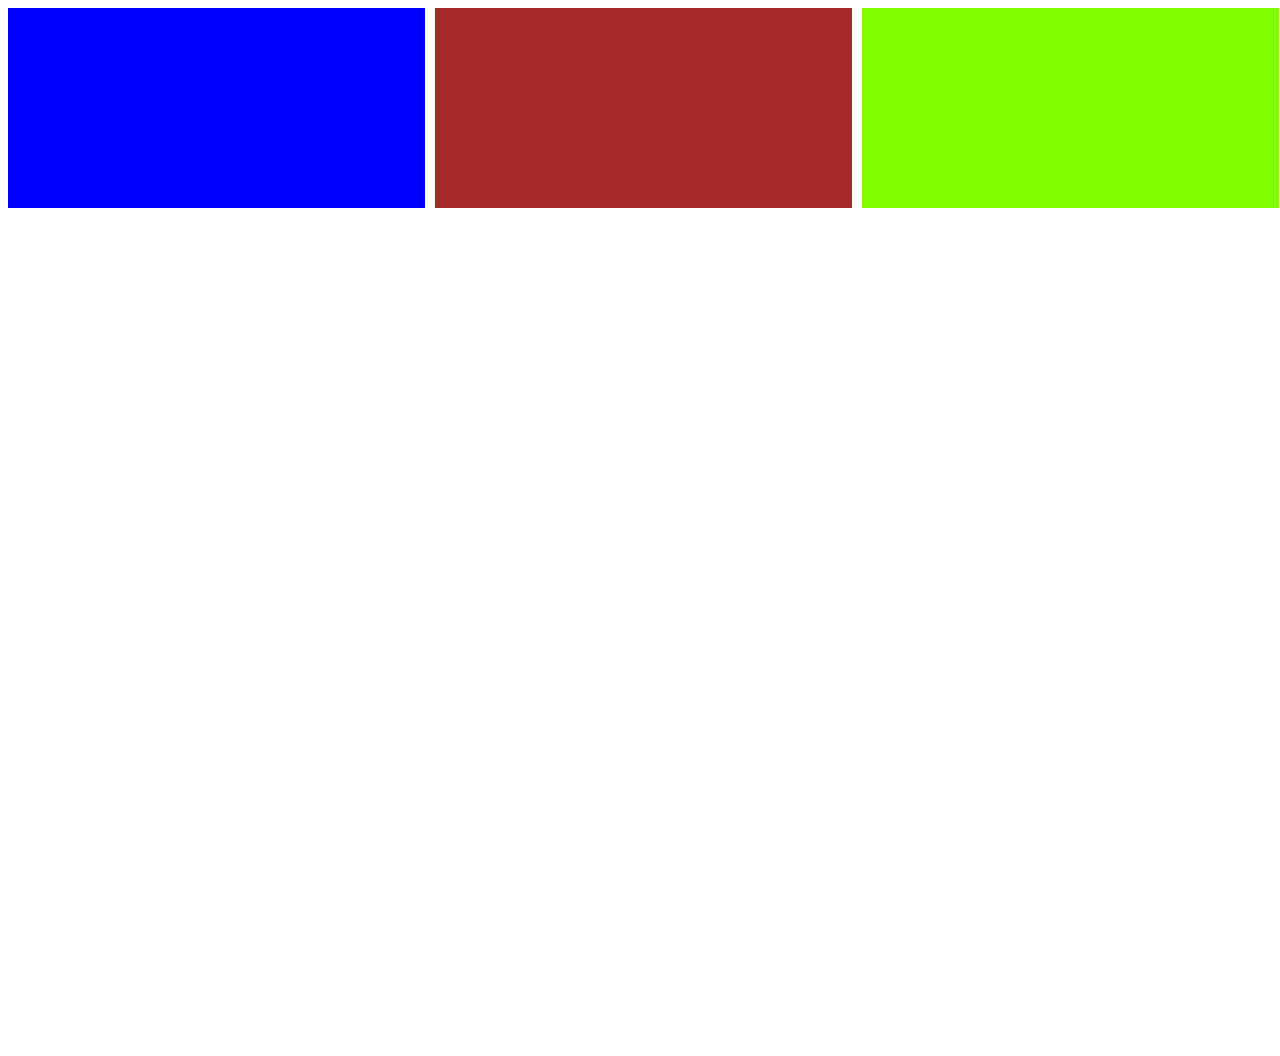
<file: index.html>
<!DOCTYPE html>
<html lang="en">
<head>
    <meta charset="UTF-8">
    <meta http-equiv="X-UA-Compatible" content="IE=edge">
    <meta name="viewport" content="width=device-width, initial-scale=1.0">
    <link rel="stylesheet" href="style.css">
    <title>Document</title>
</head>
<body>
    <div class="container">
        <div> </div>
        <div> </div>
        <div> </div>
    </div>


</body>
</html>
</file>
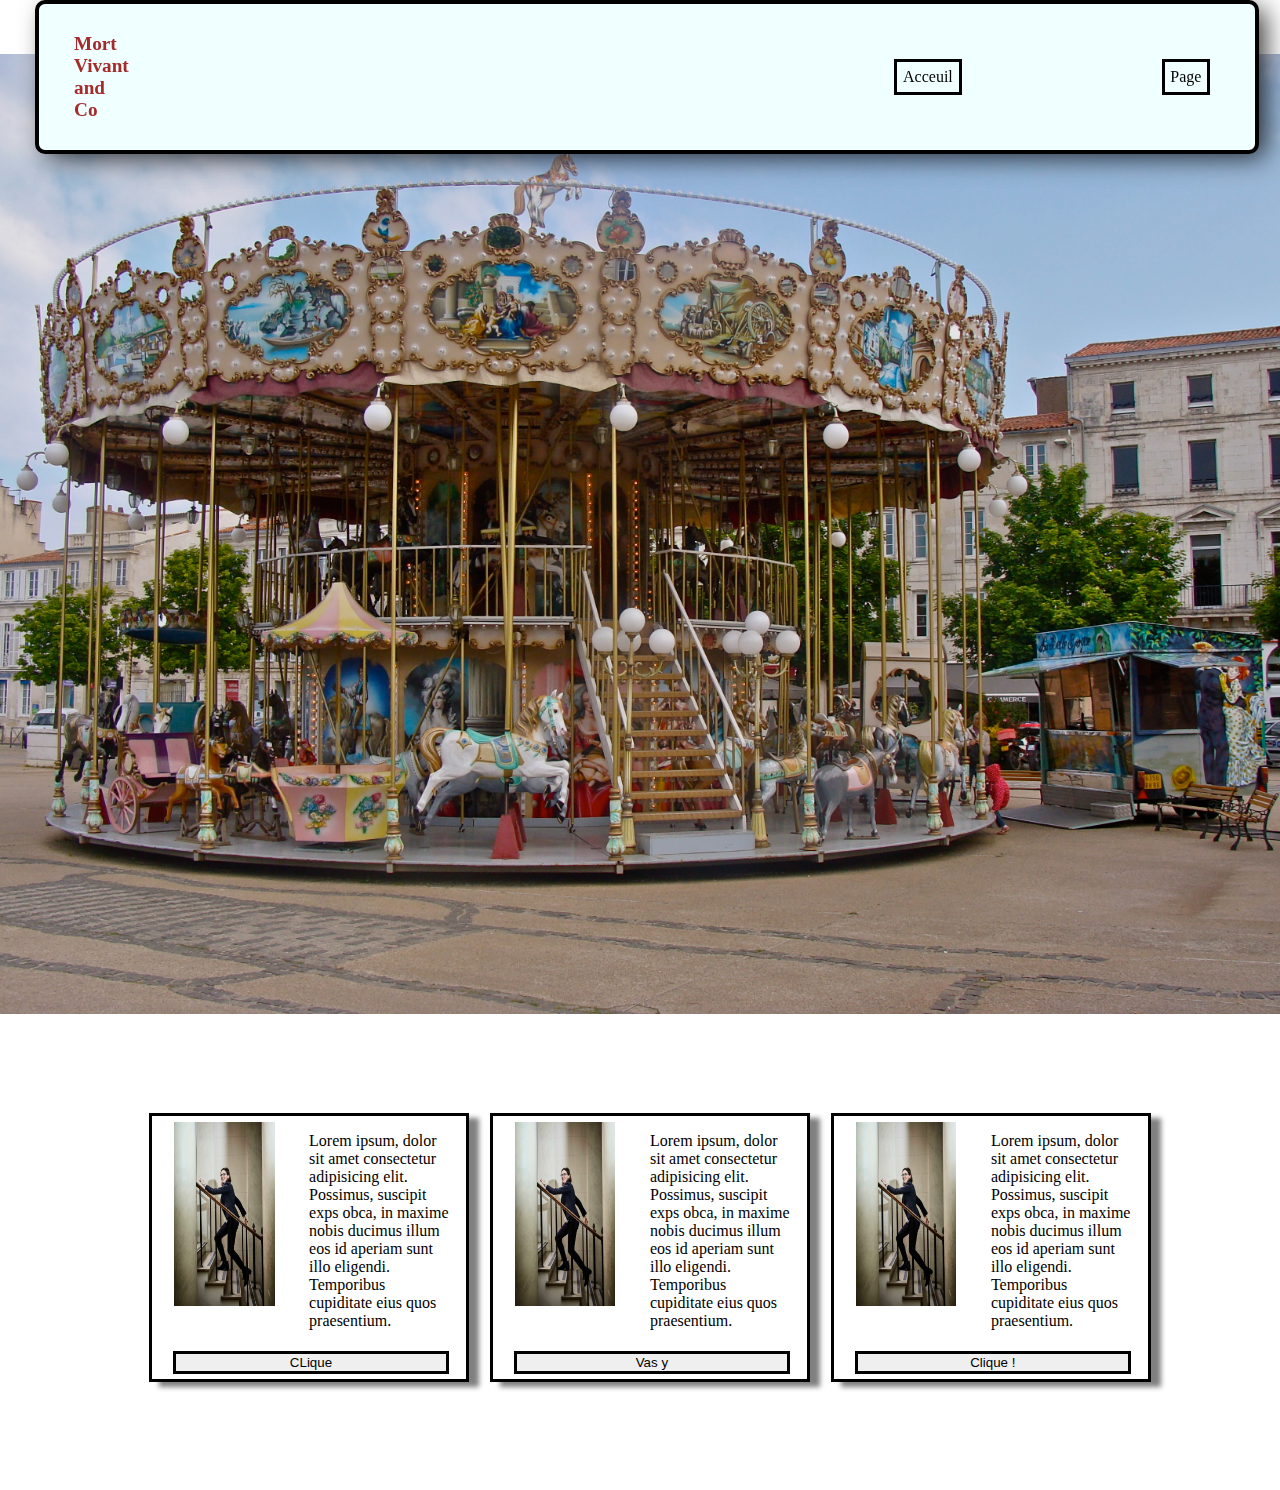
<file: tpResponsive2/index.html>
<!DOCTYPE html>
<html lang="en">
<head>
    <meta charset="UTF-8">
    <meta http-equiv="X-UA-Compatible" content="IE=edge">
    <meta name="viewport" content="width=device-width, initial-scale=1.0">
    <link rel="stylesheet" href="style.css">
    <title>Document</title>
</head>
<body>
    <header>
        
        <nav>
            
            <ul>
                <h1>Mort Vivant and Co</h1>
                <li><a href="index.html">Acceuil</a></li>
                <li><a href="page.html">Page</a></li>
                
            </ul>
        </nav>
    </br>
</br>
</br>
        <img src="ManègeLR1.jpg" alt="">
        
        
    </header>
</br>
    <section>
        <div id = inutile ></div>
        <div>
            <img src="chose.jpg" alt="">
            <p>Lorem ipsum, dolor sit amet consectetur adipisicing elit. Possimus, suscipit exps obca, in maxime nobis ducimus illum eos id aperiam sunt illo eligendi. Temporibus cupiditate eius quos praesentium.</p>
            <button>CLique</button>
        </div>
        <div>
            <img src="chose.jpg" alt="">
            <p>Lorem ipsum, dolor sit amet consectetur adipisicing elit. Possimus, suscipit exps obca, in maxime nobis ducimus illum eos id aperiam sunt illo eligendi. Temporibus cupiditate eius quos praesentium.</p>

            <button>Vas y</button>
        </div>
        <div>
            <img src="chose.jpg" alt="">
            <p>Lorem ipsum, dolor sit amet consectetur adipisicing elit. Possimus, suscipit exps obca, in maxime nobis ducimus illum eos id aperiam sunt illo eligendi. Temporibus cupiditate eius quos praesentium.</p>

              <button>Clique !</button>
        </div>
    </section>
</br>
</br>
</br>
</br>
</br>
</br>


</body>
</html>
</file>
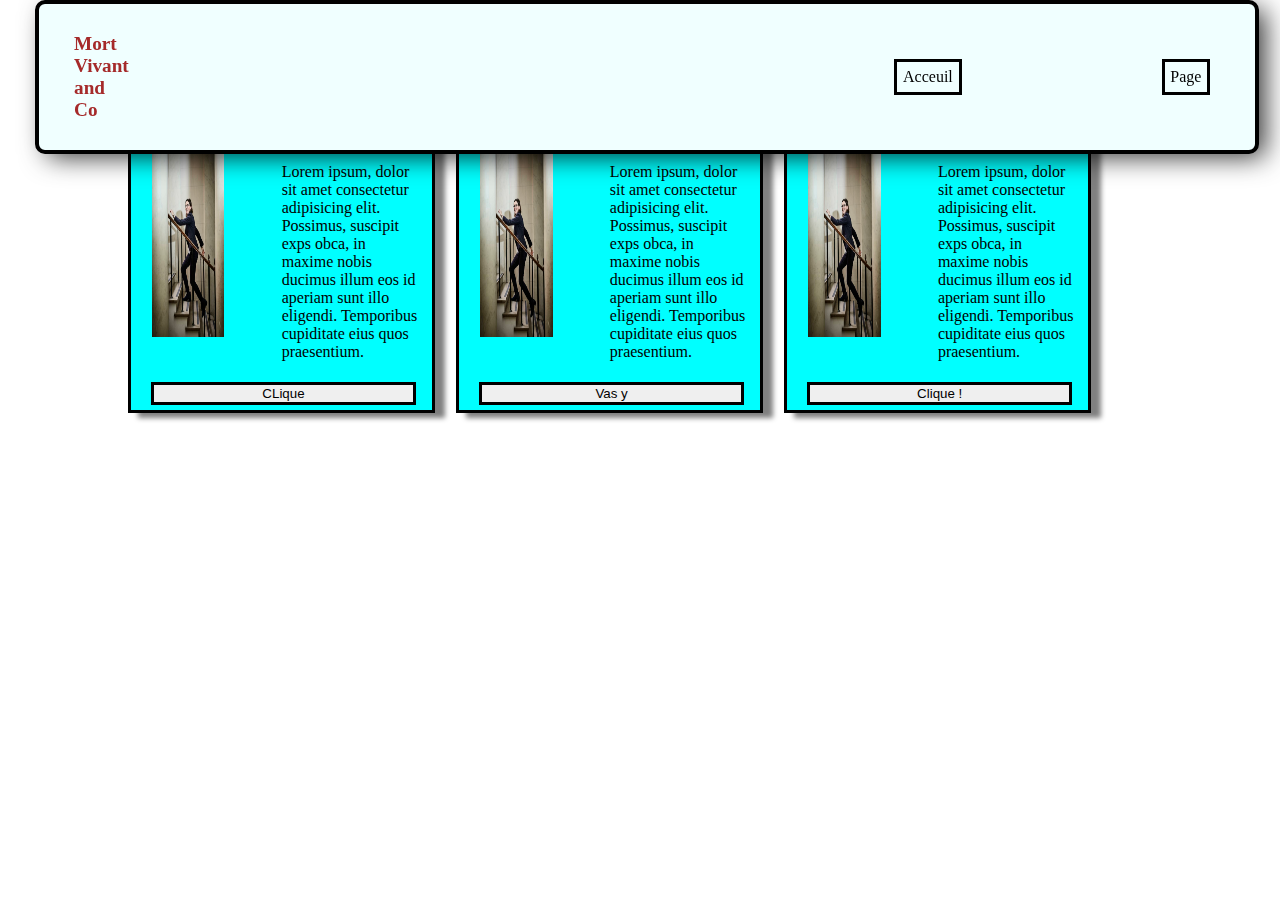
<file: tpResponsive2/page.html>
<!DOCTYPE html>
<html lang="en">
<head>
    <meta charset="UTF-8">
    <meta http-equiv="X-UA-Compatible" content="IE=edge">
    <meta name="viewport" content="width=device-width, initial-scale=1.0">
    <link rel="stylesheet" href="style.css">
    <title>Document</title>
</head>
<body>
    <header>
        
        <nav>
            
            <ul>
                <h1>Mort Vivant and Co</h1>
                <li><a href="index.html">Acceuil</a></li>
                <li><a href="page.html">Page</a></li>
                
            </ul>
        </nav>
    </br>
</br>
</br>
</br>
</br>
</br>
</br>
</br>

<section class="section2"  >
    
    <div>
        <img src="chose.jpg" alt="">
        <p>Lorem ipsum, dolor sit amet consectetur adipisicing elit. Possimus, suscipit exps obca, in maxime nobis ducimus illum eos id aperiam sunt illo eligendi. Temporibus cupiditate eius quos praesentium.</p>
        <button>CLique</button>
    </div>
    <div>
        <img src="chose.jpg" alt="">
        <p>Lorem ipsum, dolor sit amet consectetur adipisicing elit. Possimus, suscipit exps obca, in maxime nobis ducimus illum eos id aperiam sunt illo eligendi. Temporibus cupiditate eius quos praesentium.</p>

        <button>Vas y</button>
    </div>
    <div>
        <img src="chose.jpg" alt="">
        <p>Lorem ipsum, dolor sit amet consectetur adipisicing elit. Possimus, suscipit exps obca, in maxime nobis ducimus illum eos id aperiam sunt illo eligendi. Temporibus cupiditate eius quos praesentium.</p>

          <button>Clique !</button>
    </div>
</section>
</body>
</html>
</file>
<file: style.css>
.container {
    display: grid; 
    grid-template-columns: repeat(3,33%); 
    grid-template-rows: repeat(5, 200px); 
    gap: 10px 10px; 
    justify-items: stretch;
}
div div:nth-child(1){
    background-color: blue;
}
div div:nth-child(2){
    background-color: brown;
}
div div:nth-child(3){
    background-color: chartreuse;
}
div div{
    width: 100%;
    height: 100%;
    
}
@media only screen and (max-width: 400px) {
    .container {
        display: grid; 
        grid-template-columns: 100%; 
        grid-template-rows: repeat(3, 200px); 
        gap: 10px 10px; 
        justify-items: stretch;
    }
  }

@media only screen and (min-width: 401px) and (max-width: 960px) {
    .container {
        display: grid; 
        grid-template-columns: repeat(5,25%); 
        grid-template-rows: 200px 200px; 
        gap: 10px 10px; 
        
    }
    div div:nth-child(1){
        grid-column: 1 / 3;
        grid-row: 1;
        
    }
    div div:nth-child(2){
        grid-column: 3 / 5;
        grid-row: 1;
    }
    div div:nth-child(3){
        grid-column: 2 / 4;
        grid-row: 2;
        transition: 0.5s;
        
       
    }
    div div:nth-child(3):hover{
        grid-column: 2 / 4;
        grid-row: 2;
        transition: 0.5s;
        transform: scale(2);
        
       
    }
}
</file>
<file: tpResponsive2/style.css>
section{
    display: grid;
    grid-template-columns: 10% 25% 25% 25% 10%; 
    grid-template-rows: 1fr; 
    gap: 0px 21px;
    
}
section div img{
    width: 80%;
    height: 80%;
    margin: 5%;
}
section div{
    display: grid;
    grid-column-gap: 5%;
    grid-template-columns: 40% 45%;
    grid-row: 1fr 1fr;
    justify-content: center;
    align-content: center;
    border: black solid;
    box-shadow: 10px 5px 5px gray;
    
}

header div{
    display: flex;
}
header img{
    width: 100%;
    height: 20%;
    margin-bottom: 6%;
    
}
    
    
      
button{
    grid-column: 1 / 2;
    grid-row: 2;
    width: 220%;
    border: solid black;
    margin: 4%;
    transition: 0.5s;

}
#inutile{
    border: none;
    box-shadow: none;
}
button:hover{
    background-color: brown;
    transition: 0.5s;
    transform: scale(1.1);

}
ul{
    display: flex;
    justify-content: flex-end;
    align-content: flex-end;
    column-gap: 200px;
    margin-right: 45px;
    list-style: none;
}
ul li{
    border: black solid;
    padding: 0.51%;
    align-self: center;
}
ul li:hover{
    border: rgb(7, 7, 122) solid;
    color: aliceblue;
    background-color: rgb(9, 9, 109);
    transition: 0.3s;
    border-radius: 16px;
}
nav{
    border: solid black 4px;
    border-radius: 10px;
    margin-bottom: 2px;
    position: fixed;
    top: 0; 
    width: 95%;
    background-color: azure;
    -webkit-box-shadow: 9px 6px 27px -3px rgba(0,0,0,0.8); 
    box-shadow: 9px 6px 27px -3px rgba(0,0,0,0.8);
    margin-right: 25px;
    margin-left: 35px;

    
}
body::-webkit-scrollbar{
    display: none;
}
body{
    margin: 0.2px;
}
    
    
h1{
    margin-right: 50%;
    font-size: larger;
    color: brown;
}
.example::-webkit-scrollbar {
    display: none;
  }

.section2{
        display: grid;
        grid-template-columns: 30% 30% 30%;
        grid-template-rows: 1fr;
        grid-auto-columns: 1fr;
        gap: 0px 21px;  
        margin: 10%; 
        margin-top: 0%;
}
.section2 div{
    display: grid;
    background-color: aqua;
    
}
.section2 div img{
    width: 60%;
    height: 80%;
    margin: 5%;
    overflow: unset;
}
a:link{
    color: black;
    text-decoration: none;
}
a{
    color: black;
    text-decoration: none;
}
a:hover{
    color: white;
    text-decoration: none;
}
@media only screen and (max-width: 400px) {
    ul{
        display: flex;
        justify-content: flex-end;
        align-content: flex-end;
        column-gap: 10px;
        margin-right: 10px;
        list-style: none;
    }
    .section2 , section{
        display: grid;
        grid-template-columns: 95%;
        grid-template-rows: 30% 30% 30%;
        
    }
    .section2 div {
        margin-top: 15%;
    }
    .section2 div img {
        justify-self: center;
        align-self: center;
    }
    header img{
        visibility: hidden;
        height: 1px;
        width: 1px;
    }
    section div{
        margin: 5%;
    }
    section div img{
        align-self: center;
        justify-self: center;
    }

  }
</file>
